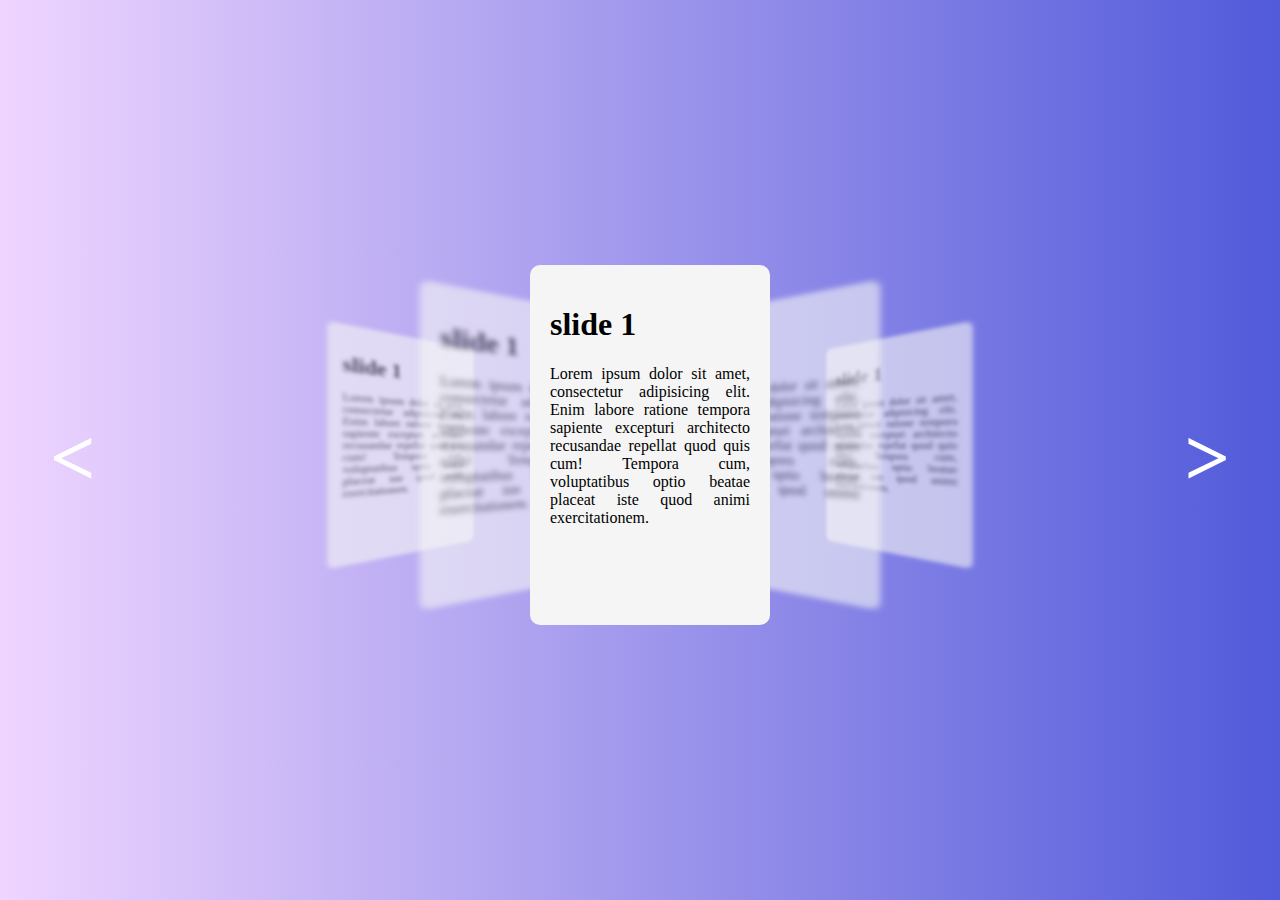
<file: photograph carousel/index.html>
<!DOCTYPE html>
<html lang="en">
<head>
  <meta charset="UTF-8">
  <meta name="viewport" content="width=device-width, initial-scale=1.0">
  <title>photograph carousel</title>
  <link rel="stylesheet" href="style.css">
  <script src="script.js"defer></script>
</head>
<body>
  <div class="container">
    <div class="card">
      <h1>slide 1</h1>
      Lorem ipsum dolor sit amet, consectetur adipisicing elit. Enim labore ratione tempora sapiente excepturi architecto recusandae repellat quod quis cum! Tempora cum, voluptatibus optio beatae placeat iste quod animi exercitationem.
    </div>
    <div class="card">
      <h1>slide 1</h1>
      Lorem ipsum dolor sit amet, consectetur adipisicing elit. Enim labore ratione tempora sapiente excepturi architecto recusandae repellat quod quis cum! Tempora cum, voluptatibus optio beatae placeat iste quod animi exercitationem.
    </div>
    <div class="card">
      <h1>slide 1</h1>
      Lorem ipsum dolor sit amet, consectetur adipisicing elit. Enim labore ratione tempora sapiente excepturi architecto recusandae repellat quod quis cum! Tempora cum, voluptatibus optio beatae placeat iste quod animi exercitationem.
    </div>
    <div class="card">
      <h1>slide 1</h1>
      Lorem ipsum dolor sit amet, consectetur adipisicing elit. Enim labore ratione tempora sapiente excepturi architecto recusandae repellat quod quis cum! Tempora cum, voluptatibus optio beatae placeat iste quod animi exercitationem.
    </div>
    <div class="card">
      <h1>slide 1</h1>
      Lorem ipsum dolor sit amet, consectetur adipisicing elit. Enim labore ratione tempora sapiente excepturi architecto recusandae repellat quod quis cum! Tempora cum, voluptatibus optio beatae placeat iste quod animi exercitationem.
    </div>
    <div class="card">
      <h1>slide 1</h1>
      Lorem ipsum dolor sit amet, consectetur adipisicing elit. Enim labore ratione tempora sapiente excepturi architecto recusandae repellat quod quis cum! Tempora cum, voluptatibus optio beatae placeat iste quod animi exercitationem.
    </div>
    <div class="card">
      <h1>slide 1</h1>
      Lorem ipsum dolor sit amet, consectetur adipisicing elit. Enim labore ratione tempora sapiente excepturi architecto recusandae repellat quod quis cum! Tempora cum, voluptatibus optio beatae placeat iste quod animi exercitationem.
    </div>
    <div class="prev-btn"><</div>
    <div class="next-btn">></div>
  </div>
</body>
</html>
</file>
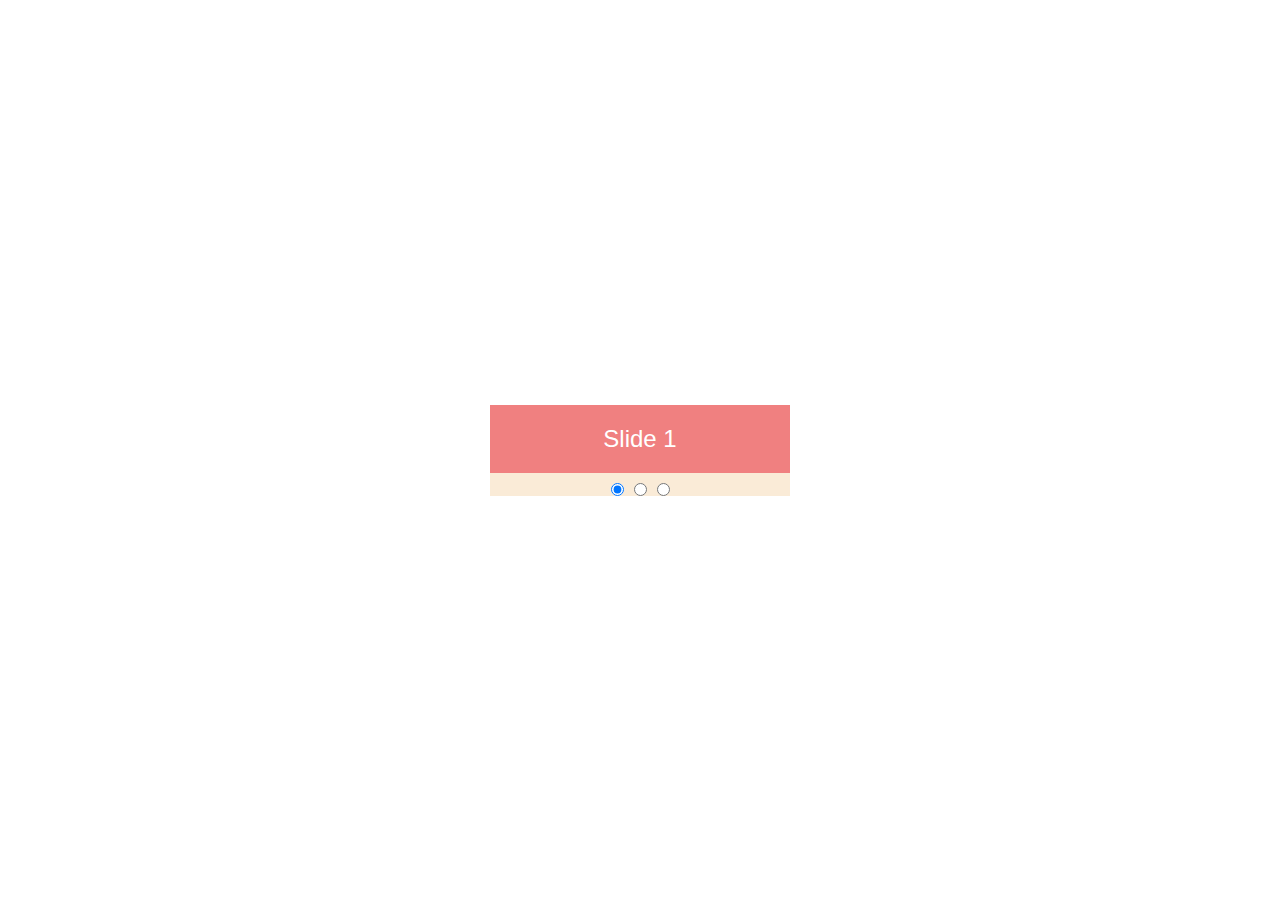
<file: skincare carousel/pag.html>
<!DOCTYPE html>
<html lang="en">
<head>
    <meta charset="UTF-8">
    <meta name="viewport" content="width=device-width, initial-scale=1.0">
    <title>Document</title>
    <link rel="stylesheet" href="pag.css">
    <script src="pag.js" defer></script>
</head>
<body>
    <div class="slider">
        <div class="slides">
            <div class="slide">Slide 1</div>
            <div class="slide">Slide 2</div>
            <div class="slide">Slide 3</div>
        </div>
        <div class="pagination">
            <input type="radio" name="slider" class="pagination-btn" data-index="0" checked>
            <input type="radio" name="slider" class="pagination-btn" data-index="1">
            <input type="radio" name="slider" class="pagination-btn" data-index="2">
        </div>
    </div>
</body>
</html>
</file>
<file: photograph carousel/style.css>
body{
    background: linear-gradient(90deg, #efd5ff 0%, #515ada 100%);
    min-height: 100vh;
    margin: 0;
    display: flex;
    justify-content: center;
    align-items: center;
}

.container{
    position: relative;
    width: 100%;
    height: 370px;
    overflow: hidden;
}

.card{
    position: absolute;
    width: 200px;
    height: 320px;
    text-align: justify;
    background-color: whitesmoke;
    border-radius: 10px;
    padding: 20px;
    transition: 0.5s;
    left: calc(50% - 110px);
    top: 0;
}

.prev-btn, .next-btn{
    position: absolute;
    top: 40%;
    color: white;
    background-color: transparent;
    border: none;
    font-size: 5rem;
    font-weight: bold;
    left: 50px;
    cursor: pointer;
}

.next-btn{
    left: unset;
    right: 50px;
}
</file>
<file: skincare carousel/pag.css>
body {
    font-family: Arial, sans-serif;
    display: flex;
    justify-content: center;
    align-items: center;
    min-height: 100vh;
    margin: 0;
}

.slider {
    width: 300px;
    overflow: hidden;
    position: relative;
    background-color: antiquewhite;
}

.slides {
    display: flex;
    transition: transform 0.5s ease-in-out;
}

.slide {
    min-width: 300px;
    padding: 20px;
    box-sizing: border-box;
    background-color: lightcoral;
    color: white;
    text-align: center;
    font-size: 1.5rem;
}

.pagination {
    display: flex;
    justify-content: center;
    margin-top: 10px;
}

.pagination-btn {
    margin: 0 5px;
    cursor: pointer;
}
</file>
